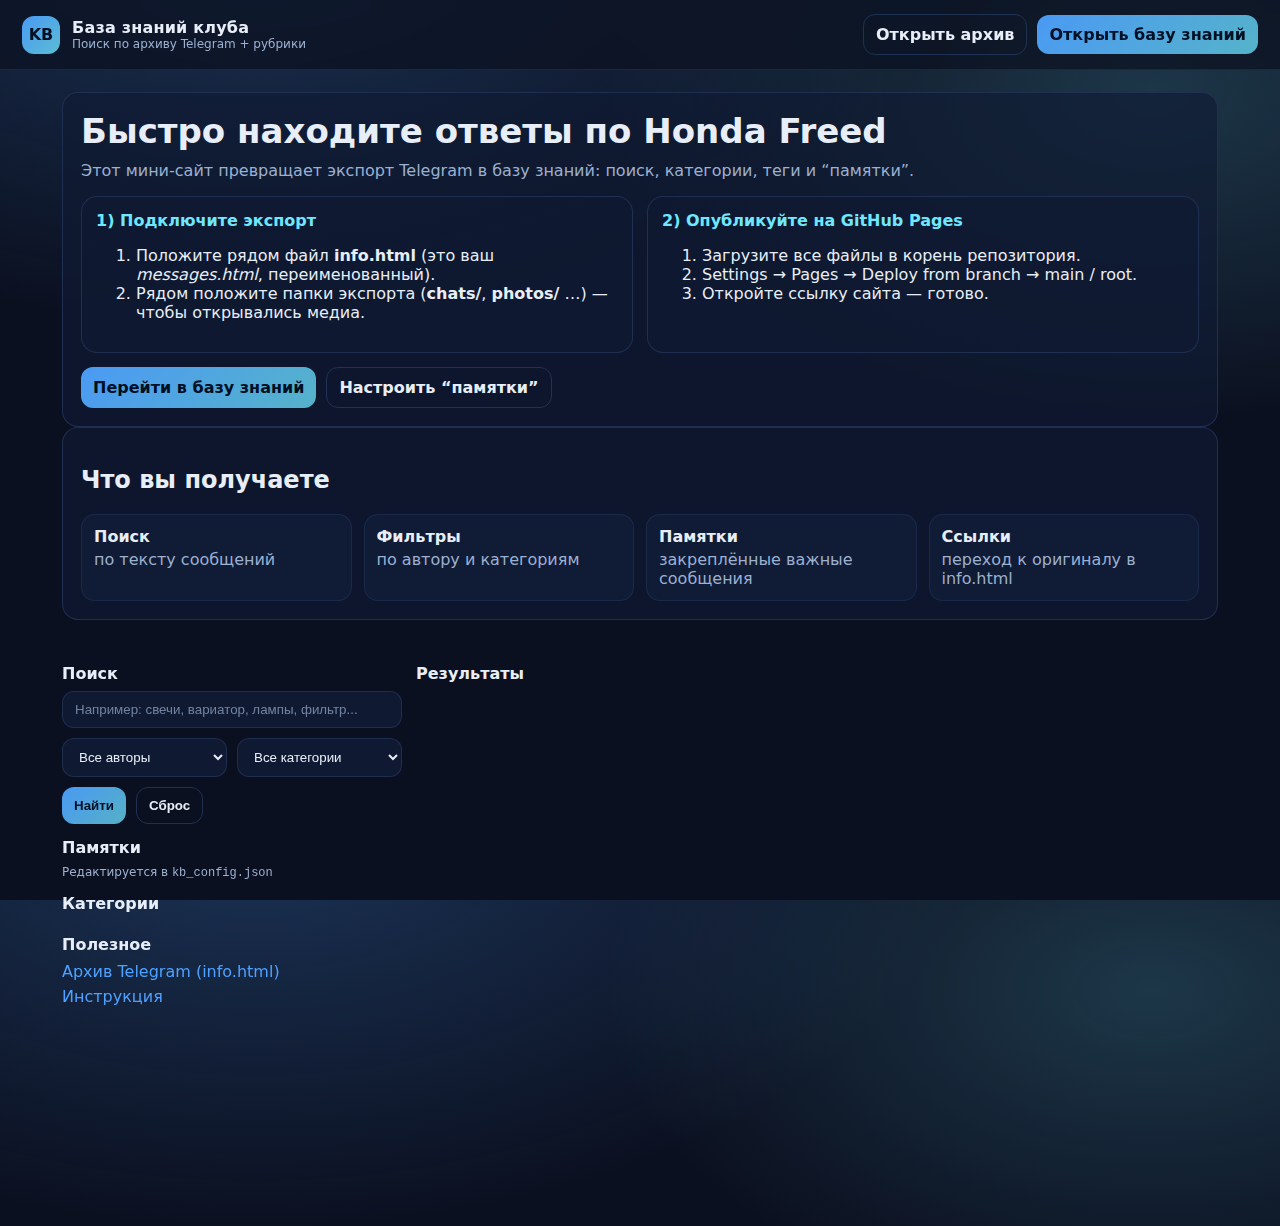
<file: index.html>
<!doctype html>
<html lang="ru">
<head>
  <meta charset="utf-8" />
  <meta name="viewport" content="width=device-width,initial-scale=1" />
  <title>База знаний клуба</title>
  <link rel="stylesheet" href="styles.css" />
</head>
<body>
  <header class="topbar">
    <div class="brand">
      <div class="logo">KB</div>
      <div>
        <div class="title">База знаний клуба</div>
        <div class="subtitle">Поиск по архиву Telegram + рубрики</div>
      </div>
    </div>

    <div class="top-actions">
      <a class="btn ghost" href="info.html" target="_blank" rel="noreferrer">Открыть архив</a>
      <a class="btn" href="#/kb">Открыть базу знаний</a>
    </div>
  </header>

  <main class="home wrap" id="home">
    <section class="card hero">
      <h1>Быстро находите ответы по Honda Freed</h1>
      <p class="muted">
        Этот мини‑сайт превращает экспорт Telegram в базу знаний: поиск, категории, теги и “памятки”.
      </p>

      <div class="grid2">
        <div class="card mini">
          <div class="kicker">1) Подключите экспорт</div>
          <ol>
            <li>Положите рядом файл <b>info.html</b> (это ваш <i>messages.html</i>, переименованный).</li>
            <li>Рядом положите папки экспорта (<b>chats/</b>, <b>photos/</b> …) — чтобы открывались медиа.</li>
          </ol>
        </div>

        <div class="card mini">
          <div class="kicker">2) Опубликуйте на GitHub Pages</div>
          <ol>
            <li>Загрузите все файлы в корень репозитория.</li>
            <li>Settings → Pages → Deploy from branch → main / root.</li>
            <li>Откройте ссылку сайта — готово.</li>
          </ol>
        </div>
      </div>

      <div class="actions">
        <a class="btn" href="#/kb">Перейти в базу знаний</a>
        <a class="btn ghost" href="kb_config.json" target="_blank" rel="noreferrer">Настроить “памятки”</a>
      </div>
    </section>

    <section class="card">
      <h2>Что вы получаете</h2>
      <div class="bullets">
        <div class="bullet"><b>Поиск</b><span class="muted">по тексту сообщений</span></div>
        <div class="bullet"><b>Фильтры</b><span class="muted">по автору и категориям</span></div>
        <div class="bullet"><b>Памятки</b><span class="muted">закреплённые важные сообщения</span></div>
        <div class="bullet"><b>Ссылки</b><span class="muted">переход к оригиналу в info.html</span></div>
      </div>
    </section>
  </main>

  <main class="app wrap" id="app" hidden>
    <aside class="sidebar">
      <div class="section">
        <div class="section-title">Поиск</div>
        <input id="q" class="input" placeholder="Например: свечи, вариатор, лампы, фильтр..." />
        <div class="row">
          <select id="author" class="input">
            <option value="">Все авторы</option>
          </select>
          <select id="category" class="input">
            <option value="">Все категории</option>
          </select>
        </div>
        <div class="row">
          <button class="btn" id="btnSearch">Найти</button>
          <button class="btn ghost" id="btnReset">Сброс</button>
        </div>
        <div class="muted tiny" id="status"></div>
      </div>

      <div class="section">
        <div class="section-title">Памятки</div>
        <div id="pinned" class="pinned"></div>
        <div class="muted tiny">Редактируется в <code>kb_config.json</code></div>
      </div>

      <div class="section">
        <div class="section-title">Категории</div>
        <div id="cats" class="chips"></div>
      </div>

      <div class="section">
        <div class="section-title">Полезное</div>
        <a class="link" href="info.html" target="_blank" rel="noreferrer">Архив Telegram (info.html)</a>
        <a class="link" href="README.html" target="_blank" rel="noreferrer">Инструкция</a>
      </div>
    </aside>

    <section class="content">
      <div class="results-head">
        <div class="results-title">Результаты</div>
        <div class="muted tiny" id="count"></div>
      </div>

      <div id="results" class="results"></div>
    </section>
  </main>

  <dialog id="modal" class="modal">
    <form method="dialog" class="modal-card">
      <div class="modal-head">
        <div>
          <div class="modal-title" id="mTitle">Сообщение</div>
          <div class="muted tiny" id="mMeta"></div>
        </div>
        <button class="iconbtn" value="close" aria-label="Закрыть">✕</button>
      </div>
      <div class="modal-body" id="mBody"></div>
      <div class="modal-actions">
        <a id="mLink" class="btn" href="info.html" target="_blank" rel="noreferrer">Открыть в архиве</a>
        <button class="btn ghost" value="close">Закрыть</button>
      </div>
    </form>
  </dialog>

  <script src="app.js"></script>
</body>
</html>
</file>
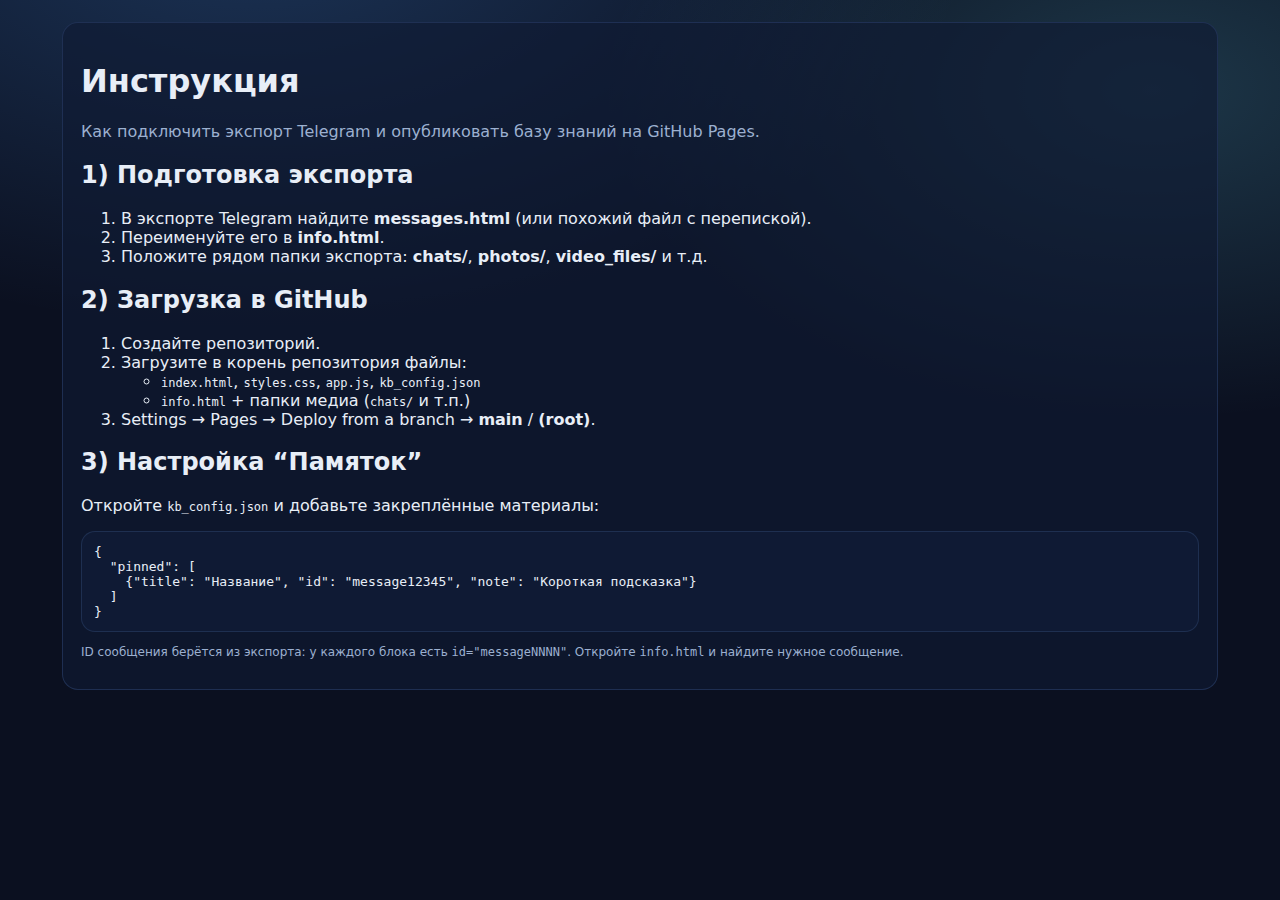
<file: README.html>
<!doctype html>
<html lang="ru">
<head>
<meta charset="utf-8" />
<meta name="viewport" content="width=device-width,initial-scale=1" />
<title>Инструкция — База знаний</title>
<link rel="stylesheet" href="styles.css" />
</head>
<body>
  <div class="wrap">
    <div class="card">
      <h1>Инструкция</h1>
      <p class="muted">Как подключить экспорт Telegram и опубликовать базу знаний на GitHub Pages.</p>

      <h2>1) Подготовка экспорта</h2>
      <ol>
        <li>В экспорте Telegram найдите <b>messages.html</b> (или похожий файл с перепиской).</li>
        <li>Переименуйте его в <b>info.html</b>.</li>
        <li>Положите рядом папки экспорта: <b>chats/</b>, <b>photos/</b>, <b>video_files/</b> и т.д.</li>
      </ol>

      <h2>2) Загрузка в GitHub</h2>
      <ol>
        <li>Создайте репозиторий.</li>
        <li>Загрузите в корень репозитория файлы:
          <ul>
            <li><code>index.html</code>, <code>styles.css</code>, <code>app.js</code>, <code>kb_config.json</code></li>
            <li><code>info.html</code> + папки медиа (<code>chats/</code> и т.п.)</li>
          </ul>
        </li>
        <li>Settings → Pages → Deploy from a branch → <b>main</b> / <b>(root)</b>.</li>
      </ol>

      <h2>3) Настройка “Памяток”</h2>
      <p>Откройте <code>kb_config.json</code> и добавьте закреплённые материалы:</p>
      <pre style="white-space:pre-wrap;overflow:auto;background:rgba(18,31,61,.55);border:1px solid rgba(34,52,88,.8);padding:12px;border-radius:14px">{
  "pinned": [
    {"title": "Название", "id": "message12345", "note": "Короткая подсказка"}
  ]
}</pre>

      <p class="muted tiny">
        ID сообщения берётся из экспорта: у каждого блока есть <code>id="messageNNNN"</code>.
        Откройте <code>info.html</code> и найдите нужное сообщение.
      </p>
    </div>
  </div>
</body>
</html>
</file>
<file: styles.css>
:root{
  --bg:#0b1020;
  --panel:#101a33;
  --card:#121f3d;
  --border:#223458;
  --text:#e8eef7;
  --muted:#9cb0d0;
  --accent:#4ea1ff;
  --accent2:#6ee7ff;
}

*{box-sizing:border-box}
html,body{height:100%}
body{
  margin:0;
  font-family:system-ui,-apple-system,Segoe UI,Roboto,Arial,Helvetica,sans-serif;
  background:radial-gradient(1200px 700px at 20% -10%, rgba(78,161,255,.25), transparent 60%),
             radial-gradient(1000px 600px at 90% 10%, rgba(110,231,255,.18), transparent 55%),
             var(--bg);
  color:var(--text);
}

.wrap{max-width:1200px;margin:0 auto;padding:22px}

.topbar{
  position:sticky;top:0;z-index:10;
  display:flex;align-items:center;justify-content:space-between;
  padding:14px 22px;
  background:rgba(11,16,32,.72);
  border-bottom:1px solid rgba(34,52,88,.6);
  backdrop-filter: blur(10px);
}

.brand{display:flex;gap:12px;align-items:center}
.logo{
  width:38px;height:38px;border-radius:12px;
  background:linear-gradient(135deg, rgba(78,161,255,.95), rgba(110,231,255,.8));
  color:#001024;font-weight:900;
  display:grid;place-items:center;
}
.title{font-weight:800;letter-spacing:.2px}
.subtitle{font-size:12px;color:var(--muted)}

.top-actions{display:flex;gap:10px;align-items:center}

.btn{
  display:inline-flex;align-items:center;justify-content:center;
  padding:10px 12px;border-radius:12px;
  background:linear-gradient(135deg, rgba(78,161,255,.95), rgba(110,231,255,.75));
  color:#001024;text-decoration:none;
  border:0;font-weight:800;cursor:pointer;
}
.btn.ghost{
  background:transparent;color:var(--text);
  border:1px solid rgba(34,52,88,.9);
}
.btn:active{transform:translateY(1px)}

.card{
  background:rgba(16,26,51,.65);
  border:1px solid rgba(34,52,88,.85);
  border-radius:16px;
  padding:18px;
}
.hero h1{margin:0 0 10px;font-size:34px}
.hero p{margin:0 0 16px}
.grid2{display:grid;grid-template-columns:1fr 1fr;gap:14px;margin:14px 0}
@media (max-width:900px){.grid2{grid-template-columns:1fr}}
.mini{padding:14px}
.kicker{font-weight:800;margin-bottom:8px;color:var(--accent2)}
.actions{display:flex;gap:10px;flex-wrap:wrap;margin-top:12px}

.bullets{display:grid;grid-template-columns:repeat(4,1fr);gap:12px}
@media (max-width:900px){.bullets{grid-template-columns:repeat(2,1fr)}}
.bullet{background:rgba(18,31,61,.6);border:1px solid rgba(34,52,88,.6);border-radius:14px;padding:12px}
.bullet b{display:block;margin-bottom:4px}

.muted{color:var(--muted)}
.tiny{font-size:12px}

.app{display:grid;grid-template-columns:340px 1fr;gap:14px}
@media (max-width:1000px){.app{grid-template-columns:1fr}.sidebar{position:static}}

.sidebar{position:sticky;top:74px;align-self:start}
.section{margin-bottom:14px}
.section-title{font-weight:900;margin-bottom:8px}

.input{
  width:100%;
  padding:10px 12px;border-radius:12px;
  background:rgba(18,31,61,.6);
  border:1px solid rgba(34,52,88,.8);
  color:var(--text);
  outline:none;
}
.input::placeholder{color:rgba(156,176,208,.7)}
.row{display:flex;gap:10px;margin-top:10px}
.row .input{flex:1}

.chips{display:flex;gap:8px;flex-wrap:wrap}
.chip{
  padding:7px 10px;border-radius:999px;
  border:1px solid rgba(34,52,88,.85);
  background:rgba(18,31,61,.55);
  cursor:pointer;
  font-weight:700;font-size:13px;
}
.chip.active{border-color:rgba(78,161,255,.95); box-shadow:0 0 0 2px rgba(78,161,255,.18) inset}

.link{display:block;color:var(--accent);text-decoration:none;margin:6px 0}
.link:hover{text-decoration:underline}

.pinned{display:grid;gap:8px}
.pin{
  padding:10px 12px;border-radius:14px;
  border:1px solid rgba(34,52,88,.8);
  background:rgba(18,31,61,.55);
  cursor:pointer;
}
.pin .t{font-weight:900}
.pin .d{font-size:12px;color:var(--muted);margin-top:2px}

.content{min-height:60vh}
.results-head{display:flex;align-items:end;justify-content:space-between;margin-bottom:10px}
.results-title{font-size:16px;font-weight:900}
.results{display:grid;gap:10px}

.item{
  border:1px solid rgba(34,52,88,.85);
  background:rgba(18,31,61,.55);
  border-radius:16px;
  padding:14px;
}
.item:hover{border-color:rgba(78,161,255,.7)}
.item-head{display:flex;gap:10px;align-items:center;justify-content:space-between}
.item-title{font-weight:900}
.badges{display:flex;gap:8px;flex-wrap:wrap;justify-content:flex-end}
.badge{
  font-size:12px;font-weight:800;
  padding:4px 8px;border-radius:999px;
  border:1px solid rgba(34,52,88,.85);
  color:var(--muted);
}
.item-meta{margin-top:6px;font-size:12px;color:var(--muted)}
.item-body{margin-top:10px;line-height:1.45}
.item-actions{margin-top:12px;display:flex;gap:10px;flex-wrap:wrap}

.modal{border:0;padding:0;background:transparent}
.modal::backdrop{background:rgba(0,0,0,.55)}
.modal-card{
  width:min(900px, calc(100vw - 24px));
  border-radius:18px;
  border:1px solid rgba(34,52,88,.9);
  background:rgba(11,16,32,.92);
  color:var(--text);
  padding:0;
  overflow:hidden;
}
.modal-head{
  display:flex;align-items:center;justify-content:space-between;
  padding:12px 14px;
  border-bottom:1px solid rgba(34,52,88,.85);
}
.modal-title{font-weight:950}
.modal-body{padding:14px;max-height:65vh;overflow:auto}
.modal-actions{display:flex;gap:10px;justify-content:flex-end;padding:12px 14px;border-top:1px solid rgba(34,52,88,.85)}
.iconbtn{
  width:36px;height:36px;border-radius:12px;
  border:1px solid rgba(34,52,88,.85);
  background:rgba(18,31,61,.55);
  color:var(--text);
  cursor:pointer;
  font-size:16px;
}
code{font-family:ui-monospace,SFMono-Regular,Menlo,Monaco,Consolas,monospace;font-size:12px}
</file>
